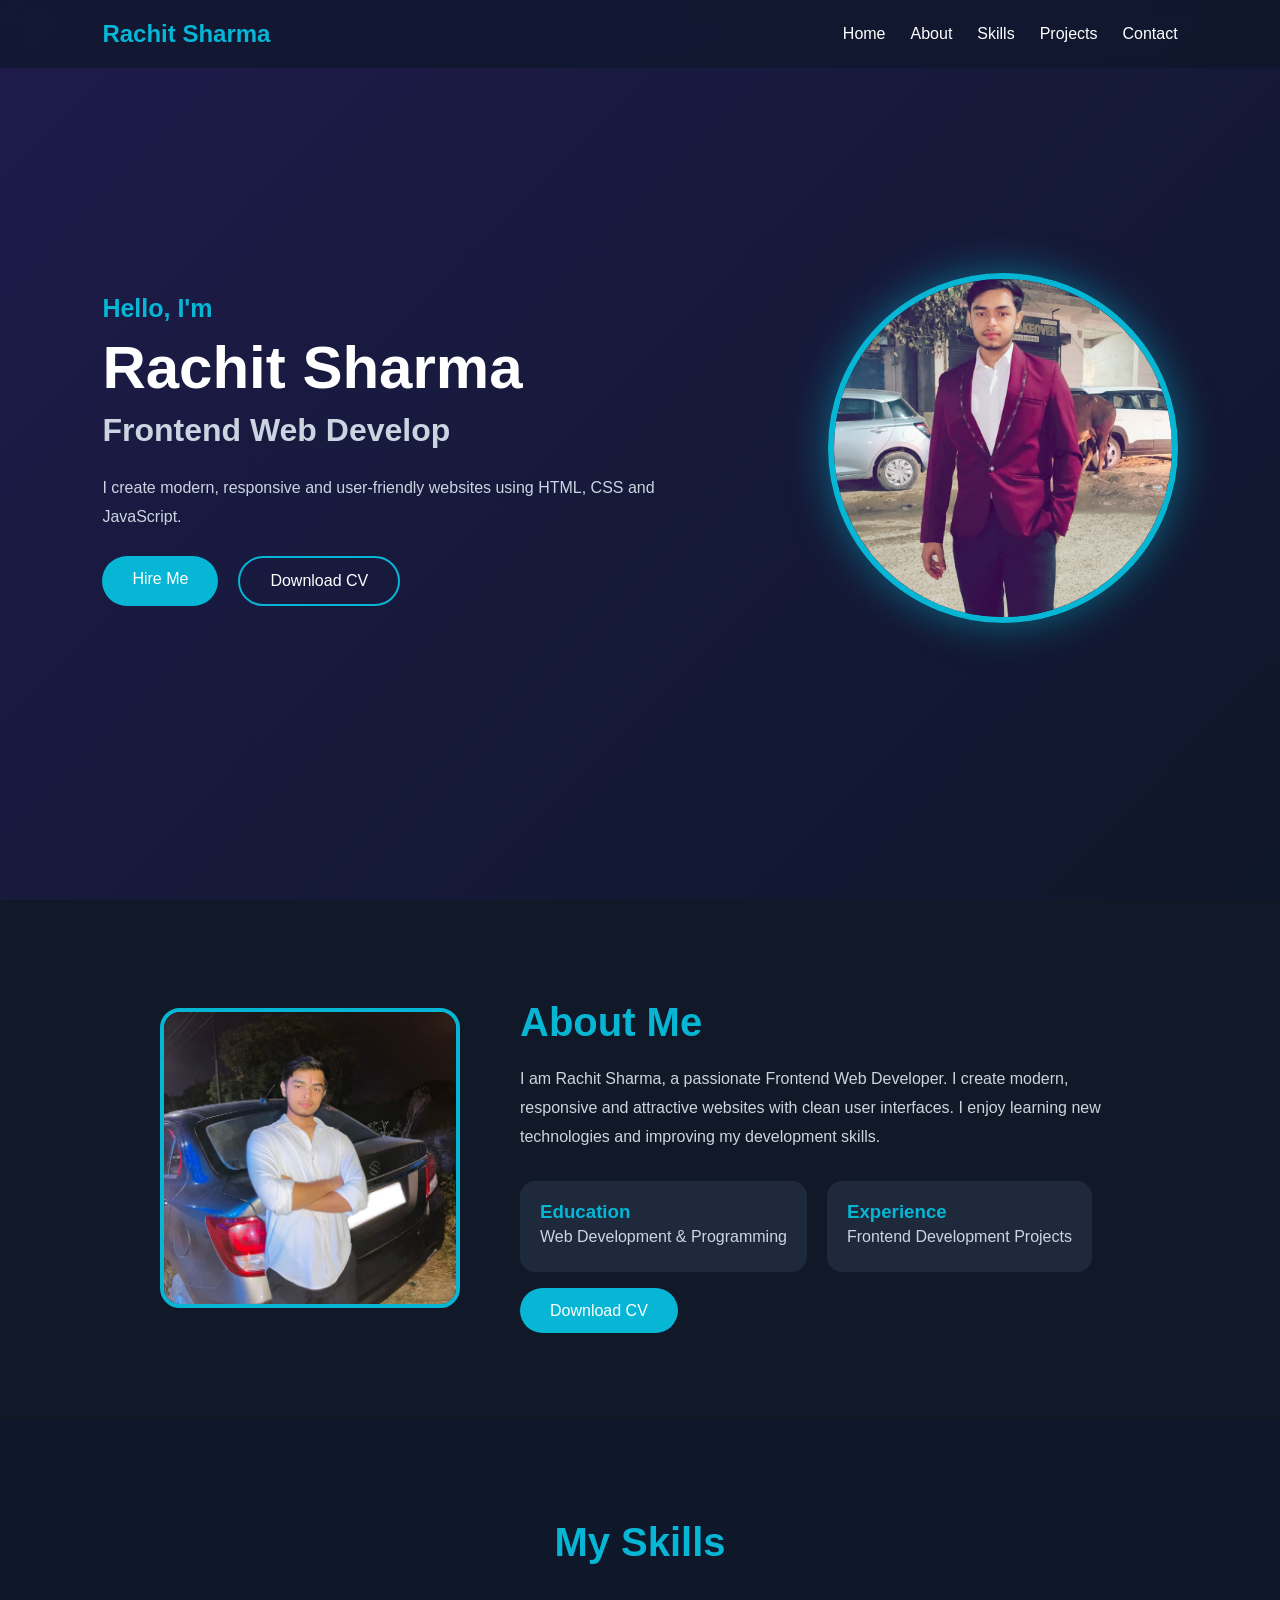
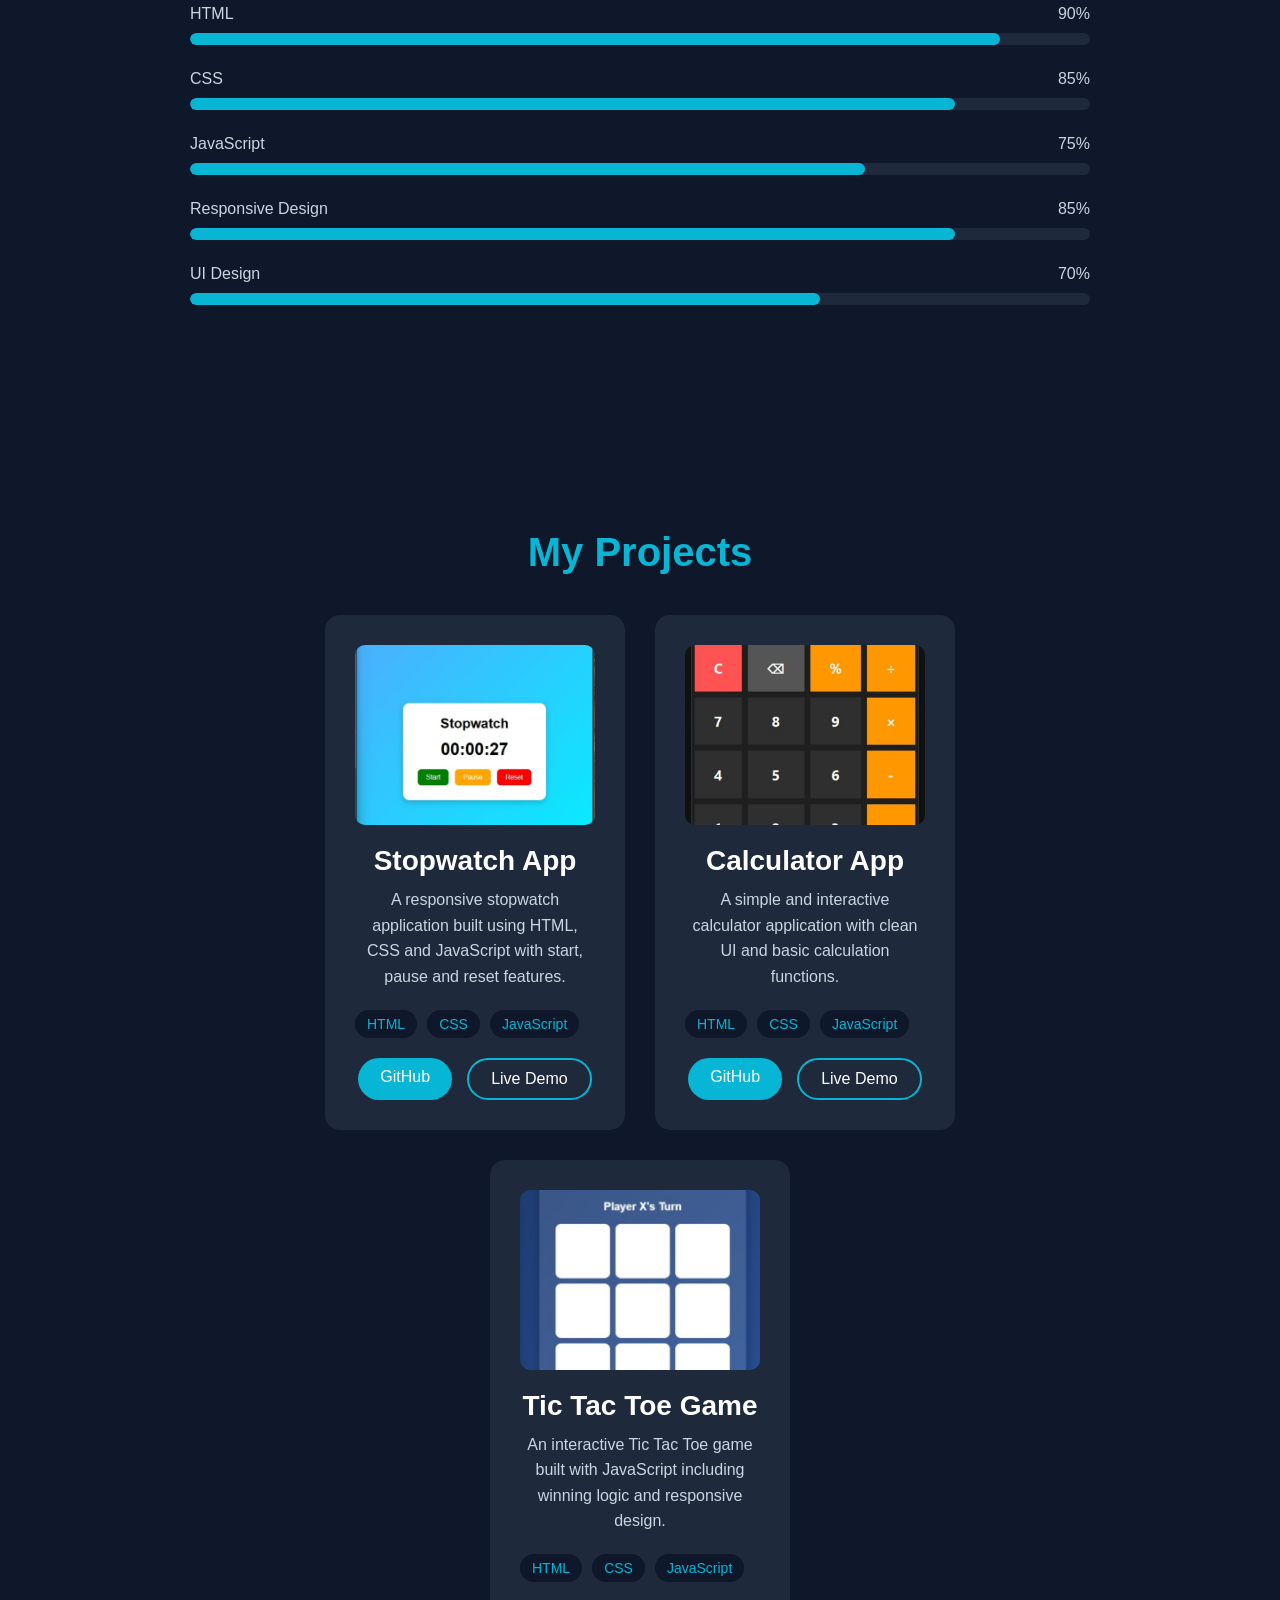
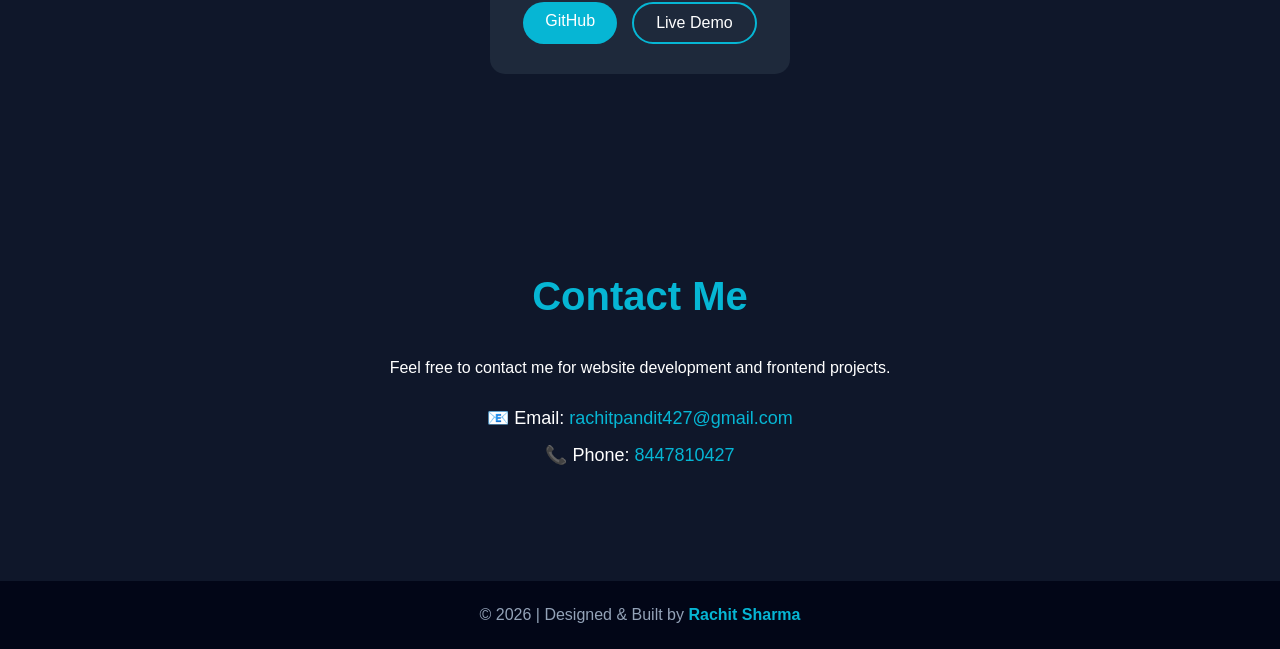
<file: index.html>
<!DOCTYPE html>
<html lang="en">

<head>

<meta charset="UTF-8">
<meta name="viewport" content="width=device-width, initial-scale=1.0">

<title>Rachit Sharma | Portfolio</title>

<link rel="stylesheet" href="style.css">

</head>


<body>


<!-- Navbar -->

<nav>

<h2>Rachit Sharma</h2>

<ul>

<li><a href="#hero">Home</a></li>
<li><a href="#about">About</a></li>
<li><a href="#skills">Skills</a></li>
<li><a href="#projects">Projects</a></li>
<li><a href="#contact">Contact</a></li>

</ul>

</nav>





<!-- Hero Section -->


<section id="hero">


<div class="hero-content">


<h3>Hello, I'm</h3>

<h1>Rachit Sharma</h1>

<h2>Frontend Web Developer</h2>


<p>

I create modern, responsive and user-friendly websites
using HTML, CSS and JavaScript.

</p>



<div class="hero-buttons">


<a href="#contact" class="btn">
Hire Me
</a>


<a href="Rachit_Sharma_Resume.pdf" class="btn btn-outline" download>
Download CV
</a>


</div>


</div>





<div class="hero-image">


<img src="profile.jpeg" alt="Rachit Sharma">


</div>


</section>








<!-- About Section -->


<section id="about">


<div class="about-container">


<div class="about-image">


<img src="about.jpeg" alt="Rachit Sharma">


</div>





<div class="about-content">


<h2>About Me</h2>


<p>

I am Rachit Sharma, a passionate Frontend Web Developer.

I create modern, responsive and attractive websites
with clean user interfaces.

I enjoy learning new technologies and improving my
development skills.

</p>




<div class="about-details">


<div class="detail-card">

<h3>Education</h3>

<p>
Web Development & Programming
</p>

</div>



<div class="detail-card">

<h3>Experience</h3>

<p>
Frontend Development Projects
</p>

</div>


</div>



<a href="Rachit_Sharma_Resume.pdf" class="btn" download>
Download CV
</a>



</div>


</div>


</section>








<!-- Skills Section -->


<section id="skills">


<div class="section-box">


<h2>My Skills</h2>



<div class="skills-box">



<div class="skill">


<div class="skill-title">

<span>HTML</span>

<span>90%</span>

</div>


<div class="progress">

<div class="progress-bar html">

</div>

</div>


</div>






<div class="skill">


<div class="skill-title">

<span>CSS</span>

<span>85%</span>

</div>


<div class="progress">

<div class="progress-bar css">

</div>

</div>


</div>







<div class="skill">


<div class="skill-title">

<span>JavaScript</span>

<span>75%</span>

</div>


<div class="progress">

<div class="progress-bar javascript">

</div>

</div>


</div>







<div class="skill">


<div class="skill-title">

<span>Responsive Design</span>

<span>85%</span>

</div>


<div class="progress">

<div class="progress-bar responsive">

</div>

</div>


</div>






<div class="skill">


<div class="skill-title">

<span>UI Design</span>

<span>70%</span>

</div>


<div class="progress">

<div class="progress-bar ui">

</div>

</div>


</div>




</div>



</div>


</section>








<!-- Projects Section -->


<!-- Projects Section -->

<section id="projects">

    <div class="section-box">

        <h2>My Projects</h2>

        <div class="project-container">

            <!-- Stopwatch -->
            <div class="project-card">

                <img src="project 1.jpeg" alt="Stopwatch App">

                <div class="project-content">

                    <h3>Stopwatch App</h3>

                    <p>
                        A responsive stopwatch application built using HTML, CSS and JavaScript
                        with start, pause and reset features.
                    </p>

                    <div class="tech">
                        <span>HTML</span>
                        <span>CSS</span>
                        <span>JavaScript</span>
                    </div>

                    <div class="project-buttons">
                        <a href="#" class="btn">GitHub</a>
                        <a href="#" class="btn btn-outline">Live Demo</a>
                    </div>

                </div>

            </div>

            <!-- Calculator -->
            <div class="project-card">

                <img src="project 2.jpeg" alt="Calculator App">

                <div class="project-content">

                    <h3>Calculator App</h3>

                    <p>
                        A simple and interactive calculator application with clean UI
                        and basic calculation functions.
                    </p>

                    <div class="tech">
                        <span>HTML</span>
                        <span>CSS</span>
                        <span>JavaScript</span>
                    </div>

                    <div class="project-buttons">
                        <a href="#" class="btn">GitHub</a>
                        <a href="#" class="btn btn-outline">Live Demo</a>
                    </div>

                </div>

            </div>

            <!-- Tic Tac Toe -->
            <div class="project-card">

                <img src="project 3.jpeg" alt="Tic Tac Toe Game">

                <div class="project-content">

                    <h3>Tic Tac Toe Game</h3>

                    <p>
                        An interactive Tic Tac Toe game built with JavaScript including
                        winning logic and responsive design.
                    </p>

                    <div class="tech">
                        <span>HTML</span>
                        <span>CSS</span>
                        <span>JavaScript</span>
                    </div>

                    <div class="project-buttons">
                        <a href="#" class="btn">GitHub</a>
                        <a href="#" class="btn btn-outline">Live Demo</a>
                    </div>

                </div>

            </div>

        </div>

    </div>

</section>






<!-- Contact Section -->


<section id="contact">


<div class="section-box">


<h2>Contact Me</h2>


<p>

Feel free to contact me for website development
and frontend projects.

</p>



<div class="contact-details">


<p>

📧 Email:

<a href="mailto:rachitpandit427@gmail.com">

rachitpandit427@gmail.com

</a>

</p>



<p>

📞 Phone:

<a href="tel:8447810427">

8447810427

</a>

</p>


</div>



</div>


</section>








<!-- Footer -->


<footer>


<p>

© 2026 | Designed & Built by

<span>
Rachit Sharma
</span>

</p>


</footer>




<script src="script.js"></script>


</body>

</html>
</file>
<file: style.css>
*{
    margin:0;
    padding:0;
    box-sizing:border-box;
    scroll-behavior:smooth;
}


body{
    font-family:Arial, sans-serif;
    background:#0f172a;
    color:white;
}



/* =================
 NAVBAR
================= */


nav{

    position:fixed;
    top:0;
    left:0;

    width:100%;

    padding:20px 8%;

    display:flex;
    justify-content:space-between;
    align-items:center;

    background:rgba(15,23,42,.7);

    backdrop-filter:blur(10px);

    z-index:1000;

    transition:.4s;

}


nav.scrolled{

    background:#020617;

    padding:14px 8%;

    box-shadow:0 5px 20px rgba(0,0,0,.5);

}



nav h2{

    color:#06b6d4;

}



nav ul{

    display:flex;

    gap:25px;

    list-style:none;

}



nav ul li a{

    color:white;

    text-decoration:none;

    transition:.3s;

}



nav ul li a:hover{

    color:#06b6d4;

}





/* =================
 HERO
================= */


#hero{

    min-height:100vh;

    padding:120px 8%;

    display:flex;

    justify-content:space-between;

    align-items:center;

    background:linear-gradient(135deg,#1e1b4b,#0f172a);

}



.hero-content{

    max-width:600px;

}



.hero-content h3{

    color:#06b6d4;

    font-size:25px;

}



.hero-content h1{

    font-size:60px;

    margin:10px 0;

}



.hero-content h2{

    color:#cbd5e1;

    font-size:32px;

}



.hero-content p{

    margin:25px 0;

    line-height:1.8;

    color:#cbd5e1;

}



.hero-buttons{

    display:flex;

    gap:20px;

}



.btn{

    padding:14px 30px;

    background:#06b6d4;

    color:white;

    text-decoration:none;

    border-radius:30px;

    transition:.3s;

}



.btn:hover{

    transform:translateY(-5px);

}



.btn-outline{

    background:transparent;

    border:2px solid #06b6d4;

}




.hero-image img{

    width:350px;

    height:350px;

    object-fit:cover;

    border-radius:50%;

    border:6px solid #06b6d4;

    box-shadow:0 0 40px rgba(6,182,212,.5);

    animation:float 3s infinite;

}



@keyframes float{

    50%{

        transform:translateY(-15px);

    }

}





/* =================
 ABOUT
================= */


section{

    padding:100px 8%;

}



#about{

    background:#111827;

}



.about-container{

    display:flex;

    align-items:center;

    justify-content:center;

    gap:60px;

}



.about-image img{

    width:300px;

    height:300px;

    object-fit:cover;

    border-radius:20px;

    border:4px solid #06b6d4;

}



.about-content{

    max-width:600px;

}



.about-content h2{

    font-size:40px;

    color:#06b6d4;

    margin-bottom:20px;

}



.about-content p{

    color:#cbd5e1;

    line-height:1.8;

}



.about-details{

    display:flex;

    gap:20px;

    margin:30px 0;

}



.detail-card{

    background:#1e293b;

    padding:20px;

    border-radius:15px;

}



.detail-card h3{

    color:#06b6d4;

}





/* =================
 SKILLS
================= */


.section-box{

    max-width:900px;

    margin:auto;

    text-align:center;

}



.section-box h2{

    font-size:40px;

    color:#06b6d4;

    margin-bottom:40px;

}



.skills-box{

    text-align:left;

}



.skill{

    margin-bottom:25px;

}



.skill-title{

    display:flex;

    justify-content:space-between;

    margin-bottom:10px;

    color:#cbd5e1;

}



.progress{

    width:100%;

    height:12px;

    background:#1e293b;

    border-radius:20px;

    overflow:hidden;

}



.progress-bar{

    height:100%;

    background:#06b6d4;

    border-radius:20px;

}





.html{

    width:90%;

}


.css{

    width:85%;

}


.javascript{

    width:75%;

}


.responsive{

    width:85%;

}


.ui{

    width:70%;

}







/* =================
 PROJECTS
================= */


.project-container{

    display:flex;

    justify-content:center;

    gap:30px;

    flex-wrap:wrap;

}



.project-card{

    width:300px;

    background:#1e293b;

    padding:30px;

    border-radius:15px;

    transition:.3s;

}



.project-card:hover{

    transform:translateY(-10px);

}






/* =================
 CONTACT
================= */


.contact-details{

    margin-top:30px;

}



.contact-details p{

    font-size:18px;

    margin:15px;

}



.contact-details a{

    color:#06b6d4;

    text-decoration:none;

}




/* =================
 FOOTER
================= */


footer{

    background:#020617;

    padding:25px;

    text-align:center;

    color:#94a3b8;

}



footer span{

    color:#06b6d4;

    font-weight:bold;

}





/* =================
 MOBILE
================= */


@media(max-width:768px){


nav ul{

    display:none;

}



#hero{

    flex-direction:column-reverse;

    text-align:center;

}



.hero-image img{

    width:250px;

    height:250px;

    margin-bottom:40px;

}



.hero-content h1{

    font-size:40px;

}



.about-container{

    flex-direction:column;

    text-align:center;

}



.about-details{

    flex-direction:column;

}


}
.project-card {
    min-height: 420px;
    height: auto;
    display: flex;
    flex-direction: column;
    justify-content: space-between;
}
.project-card img{
    width:100%;
    height:180px;
    object-fit:cover;
    border-radius:10px;
    margin-bottom:20px;
}

.project-content{
    display:flex;
    flex-direction:column;
    flex:1;
}

.project-content h3{
    margin-bottom:10px;
    font-size:28px;
}

.project-content p{
    color:#cbd5e1;
    line-height:1.6;
    margin-bottom:20px;
}

.tech{
    display:flex;
    gap:10px;
    flex-wrap:wrap;
    margin-bottom:20px;
}

.tech span{
    background:#0f172a;
    color:#06b6d4;
    padding:6px 12px;
    border-radius:20px;
    font-size:14px;
}

.project-buttons{
    display:flex;
    justify-content:center;
    gap:15px;
    margin-top:auto;
    flex-wrap:wrap;
}

.project-buttons .btn{
    padding:10px 22px;
}
</file>
